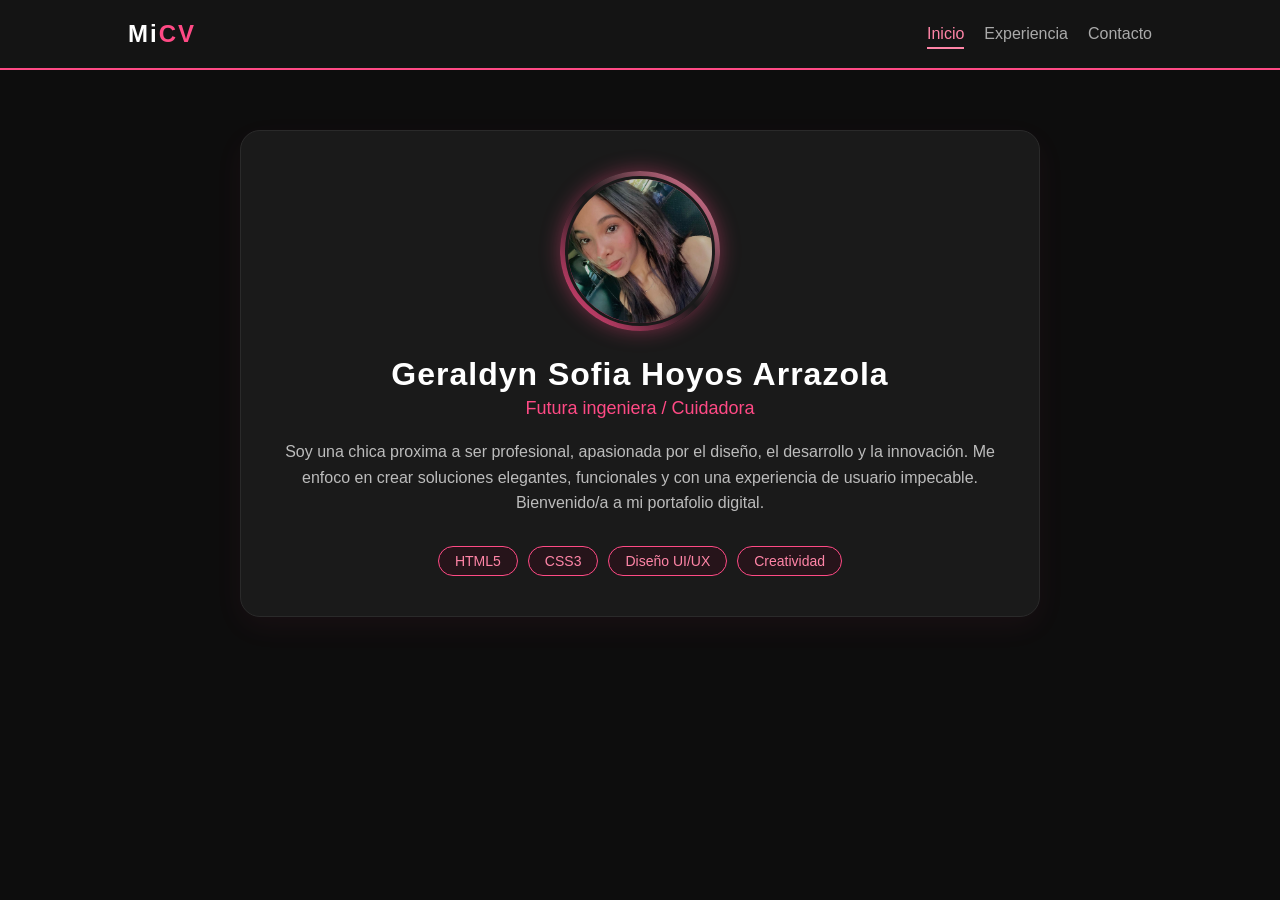
<file: index.html>
<!DOCTYPE html>
<html lang="es">
<head>
    <meta charset="UTF-8">
    <meta name="viewport" content="width=device-width, initial-scale=1.0">
    <title>Mi Hoja de Vida | Inicio</title>
    <link rel="stylesheet" href="styles.css">
</head>
<body>

    <nav class="navbar">
        <div class="logo">Mi<span>CV</span></div>
        <ul class="nav-links">
            <li><a href="index.html" class="active">Inicio</a></li>
            <li><a href="experiencia.html">Experiencia</a></li>
            <li><a href="contacto.html">Contacto</a></li>
        </ul>
    </nav>

    <main class="container fade-in">
        <div class="profile-card">
            <div class="profile-img-container">
                <img src="Foto HojaVidag.jpeg" alt="Foto de Perfil" class="profile-img">
            </div>
            
            <h1 class="profile-name">Geraldyn Sofia Hoyos Arrazola</h1>
            <h2 class="profile-title">Futura ingeniera / Cuidadora</h2>
            
            <p class="profile-description">
                Soy una chica proxima a ser profesional, apasionada por el diseño, el desarrollo y la innovación. 
                Me enfoco en crear soluciones elegantes, funcionales y con una experiencia de usuario impecable. 
                Bienvenido/a a mi portafolio digital.
            </p>

            <div class="skills-tags">
                <span class="tag">HTML5</span>
                <span class="tag">CSS3</span>
                <span class="tag">Diseño UI/UX</span>
                <span class="tag">Creatividad</span>
            </div>
        </div>
    </main>

</body>
</html>
</file>
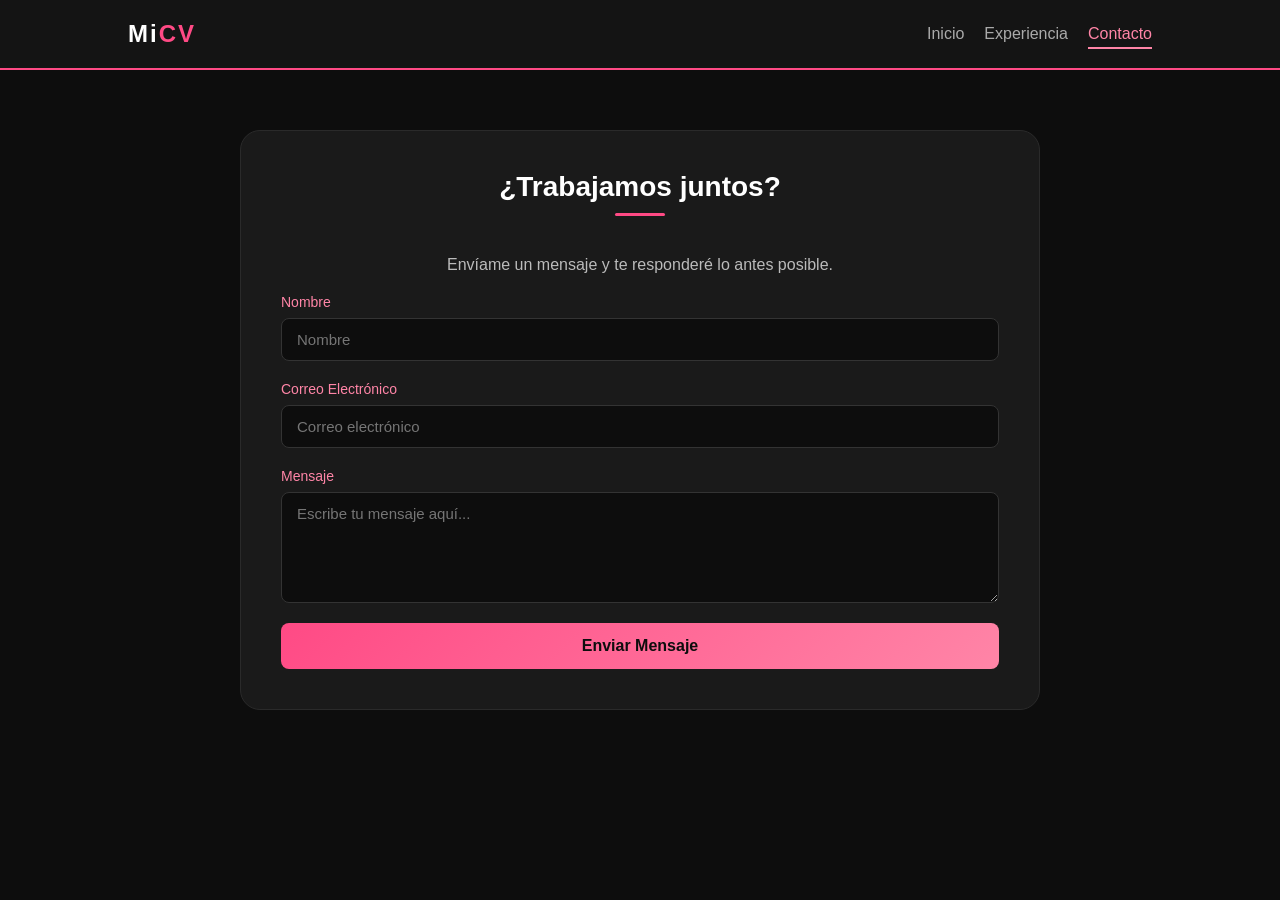
<file: contacto.html>
<!DOCTYPE html>
<html lang="es">
<head>
    <meta charset="UTF-8">
    <meta name="viewport" content="width=device-width, initial-scale=1.0">
    <title>Mi Hoja de Vida | Contacto</title>
    <link rel="stylesheet" href="styles.css">
</head>
<body>

    <nav class="navbar">
        <div class="logo">Mi<span>CV</span></div>
        <ul class="nav-links">
            <li><a href="index.html">Inicio</a></li>
            <li><a href="experiencia.html">Experiencia</a></li>
            <li><a href="contacto.html" class="active">Contacto</a></li>
        </ul>
    </nav>

    <main class="container fade-in">
        <div class="contact-card">
            <h1 class="section-title">¿Trabajamos juntos?</h1>
            <p style="text-align: center; color: #bbb; margin-bottom: 20px;">Envíame un mensaje y te responderé lo antes posible.</p>
            
            <form class="contact-form" onsubmit="event.preventDefault(); alert('¡Mensaje enviado con éxito!');">
                <div class="form-group">
                    <label for="name">Nombre</label>
                    <input type="text" id="name" placeholder="Nombre" required>
                </div>
                <div class="form-group">
                    <label for="email">Correo Electrónico</label>
                    <input type="email" id="email" placeholder="Correo electrónico" required>
                </div>
                <div class="form-group">
                    <label for="message">Mensaje</label>
                    <textarea id="message" rows="5" placeholder="Escribe tu mensaje aquí..." required></textarea>
                </div>
                <button type="submit" class="btn-submit">Enviar Mensaje</button>
            </form>
        </div>
    </main>

</body>
</html>
</file>
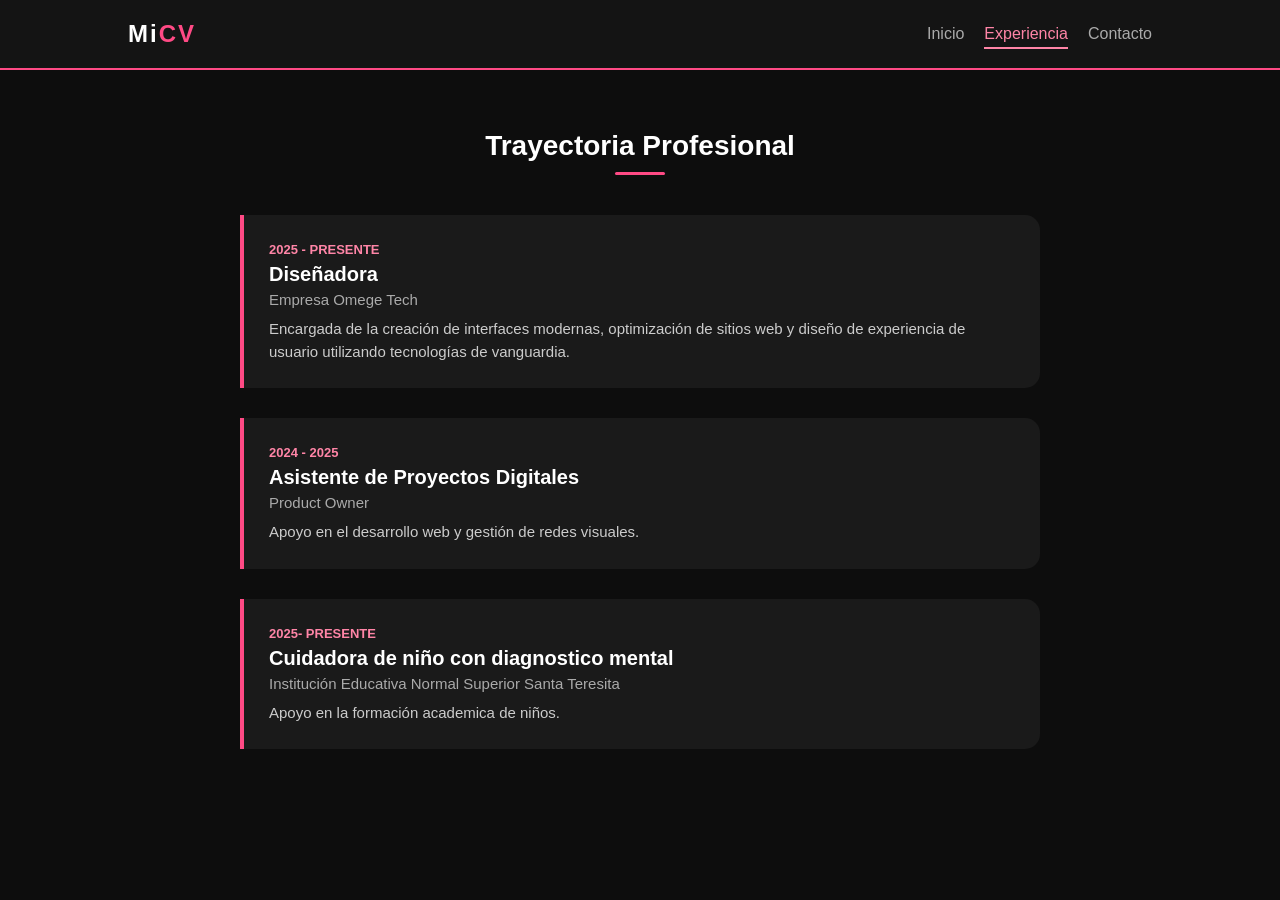
<file: experiencia.html>
<!DOCTYPE html>
<html lang="es">
<head>
    <meta charset="UTF-8">
    <meta name="viewport" content="width=device-width, initial-scale=1.0">
    <title>Mi Hoja de Vida | Experiencia</title>
    <link rel="stylesheet" href="styles.css">
</head>
<body>

    <nav class="navbar">
        <div class="logo">Mi<span>CV</span></div>
        <ul class="nav-links">
            <li><a href="index.html">Inicio</a></li>
            <li><a href="experiencia.html" class="active">Experiencia</a></li>
            <li><a href="contacto.html">Contacto</a></li>
        </ul>
    </nav>

    <main class="container slide-up">
        <h1 class="section-title">Trayectoria Profesional</h1>
        
        <div class="timeline">
            <div class="timeline-item">
                <span class="date">2025 - Presente</span>
                <h3>Diseñadora</h3>
                <h4>Empresa Omege Tech</h4>
                <p>Encargada de la creación de interfaces modernas, optimización de sitios web y diseño de experiencia de usuario utilizando tecnologías de vanguardia.</p>
            </div>

            <div class="timeline-item">
                <span class="date">2024 - 2025</span>
                <h3>Asistente de Proyectos Digitales</h3>
                <h4>Product Owner</h4>
                <p>Apoyo en el desarrollo  web y gestión de redes visuales.</p>
            </div>


                <div class="timeline-item">
                <span class="date">2025- Presente</span>
                <h3>Cuidadora de niño con diagnostico mental</h3>
                <h4>Institución Educativa Normal Superior Santa Teresita</h4>
                <p>Apoyo en la formación academica de niños.</p>
        </div>
    </main>

</body>
</html>
</file>
<file: styles.css>
/* --- CONFIGURACIÓN GENERAL --- */
* {
    margin: 0;
    padding: 0;
    box-sizing: border-box;
    font-family: 'Segoe UI', Tahoma, Geneva, Verdana, sans-serif;
}

body {
    background-color: #0d0d0d; /* Negro profundo */
    color: #ffffff;
    min-height: 100vh;
    display: flex;
    flex-direction: column;
    align-items: center;
    overflow-x: hidden;
}

/* --- MENÚ DE NAVEGACIÓN --- */
.navbar {
    width: 100%;
    display: flex;
    justify-content: space-between;
    align-items: center;
    padding: 20px 10%;
    background-color: #141414;
    border-bottom: 2px solid #ff4a85; /* Línea rosa neón */
    position: sticky;
    top: 0;
    z-index: 1000;
}

.navbar .logo {
    font-size: 24px;
    font-weight: bold;
    letter-spacing: 2px;
}

.navbar .logo span {
    color: #ff4a85;
}

.nav-links {
    display: flex;
    list-style: none;
}

.nav-links li {
    margin-left: 20px;
}

.nav-links a {
    color: #aaaaaa;
    text-decoration: none;
    font-size: 16px;
    font-weight: 500;
    transition: color 0.3s ease, border-bottom 0.3s ease;
    padding: 5px 0;
}

.nav-links a:hover, .nav-links a.active {
    color: #ff85a7; /* Rosa más suave al pasar el mouse */
    border-bottom: 2px solid #ff85a7;
}

/* --- CONTENEDOR PRINCIPAL --- */
.container {
    width: 90%;
    max-width: 800px;
    margin: 60px auto;
}

/* --- TARJETA DE PERFIL (INDEX) --- */
.profile-card {
    background: #1a1a1a;
    border: 1px solid #2a2a2a;
    border-radius: 20px;
    padding: 40px;
    text-align: center;
    box-shadow: 0 10px 30px rgba(255, 74, 133, 0.05); /* Sombra sutil rosa */
    transition: transform 0.3s ease, box-shadow 0.3s ease;
}

.profile-card:hover {
    transform: translateY(-5px);
    box-shadow: 0 15px 35px rgba(255, 74, 133, 0.15);
}

/* El recuadro elegante de la foto */
.profile-img-container {
    width: 160px;
    height: 160px;
    margin: 0 auto 25px auto;
    position: relative;
    border-radius: 50%;
    padding: 5px;
    /* Efecto de gradiente rosa a negro en el borde */
    background: linear-gradient(45deg, #ff4a85, #1a1a1a, #ff85a7);
    box-shadow: 0 0 20px rgba(255, 74, 133, 0.4);
}

.profile-img {
    width: 100%;
    height: 100%;
    object-fit: cover;
    border-radius: 50%;
    background-color: #111;
    border: 3px solid #1a1a1a;
}

.profile-name {
    font-size: 32px;
    margin-bottom: 5px;
    letter-spacing: 1px;
}

.profile-title {
    font-size: 18px;
    color: #ff4a85;
    margin-bottom: 20px;
    font-weight: 400;
}

.profile-description {
    color: #bcbcbc;
    line-height: 1.6;
    margin-bottom: 30px;
}

.skills-tags {
    display: flex;
    justify-content: center;
    gap: 10px;
    flex-wrap: wrap;
}

.tag {
    background-color: #26141a; /* Fondo rosa muy oscuro */
    color: #ff85a7;
    border: 1px solid #ff4a85;
    padding: 6px 16px;
    border-radius: 20px;
    font-size: 14px;
    font-weight: 500;
}

/* --- TRAYECTORIA (EXPERIENCIA) --- */
.section-title {
    font-size: 28px;
    color: #ffffff;
    text-align: center;
    margin-bottom: 40px;
    position: relative;
}

.section-title::after {
    content: '';
    display: block;
    width: 50px;
    height: 3px;
    background-color: #ff4a85;
    margin: 10px auto 0 auto;
    border-radius: 2px;
}

.timeline {
    display: flex;
    flex-direction: column;
    gap: 30px;
}

.timeline-item {
    background: #1a1a1a;
    border-left: 4px solid #ff4a85;
    padding: 25px;
    border-radius: 0 15px 15px 0;
    transition: transform 0.2s ease;
}

.timeline-item:hover {
    transform: scale(1.02);
}

.timeline-item .date {
    font-size: 13px;
    color: #ff85a7;
    font-weight: bold;
    text-transform: uppercase;
}

.timeline-item h3 {
    margin: 5px 0;
    font-size: 20px;
}

.timeline-item h4 {
    color: #aaa;
    font-size: 15px;
    margin-bottom: 10px;
    font-weight: 500;
}

.timeline-item p {
    color: #ccc;
    font-size: 15px;
    line-height: 1.5;
}

/* --- FORMULARIO DE CONTACTO --- */
.contact-card {
    background: #1a1a1a;
    border: 1px solid #2a2a2a;
    border-radius: 20px;
    padding: 40px;
}

.contact-form {
    display: flex;
    flex-direction: column;
    gap: 20px;
}

.form-group {
    display: flex;
    flex-direction: column;
    gap: 8px;
}

.form-group label {
    font-size: 14px;
    color: #ff85a7;
    font-weight: 500;
}

.form-group input, .form-group textarea {
    background-color: #0d0d0d;
    border: 1px solid #333;
    color: #fff;
    padding: 12px 15px;
    border-radius: 8px;
    font-size: 15px;
    transition: border-color 0.3s ease;
}

.form-group input:focus, .form-group textarea:focus {
    outline: none;
    border-color: #ff4a85;
}

.btn-submit {
    background: linear-gradient(135deg, #ff4a85, #ff85a7);
    color: #0d0d0d;
    border: none;
    padding: 14px;
    font-size: 16px;
    font-weight: bold;
    border-radius: 8px;
    cursor: pointer;
    transition: transform 0.2s ease, box-shadow 0.2s ease;
}

.btn-submit:hover {
    transform: translateY(-2px);
    box-shadow: 0 5px 15px rgba(255, 74, 133, 0.4);
}

/* --- ANIMACIONES CSS --- */
@keyframes fadeIn {
    from { opacity: 0; transform: translateY(20px); }
    to { opacity: 1; transform: translateY(0); }
}

@keyframes slideUp {
    from { opacity: 0; transform: translateY(50px); }
    to { opacity: 1; transform: translateY(0); }
}

.fade-in {
    animation: fadeIn 0.8s ease-out forwards;
}

.slide-up {
    animation: slideUp 0.8s ease-out forwards;
}
</file>
